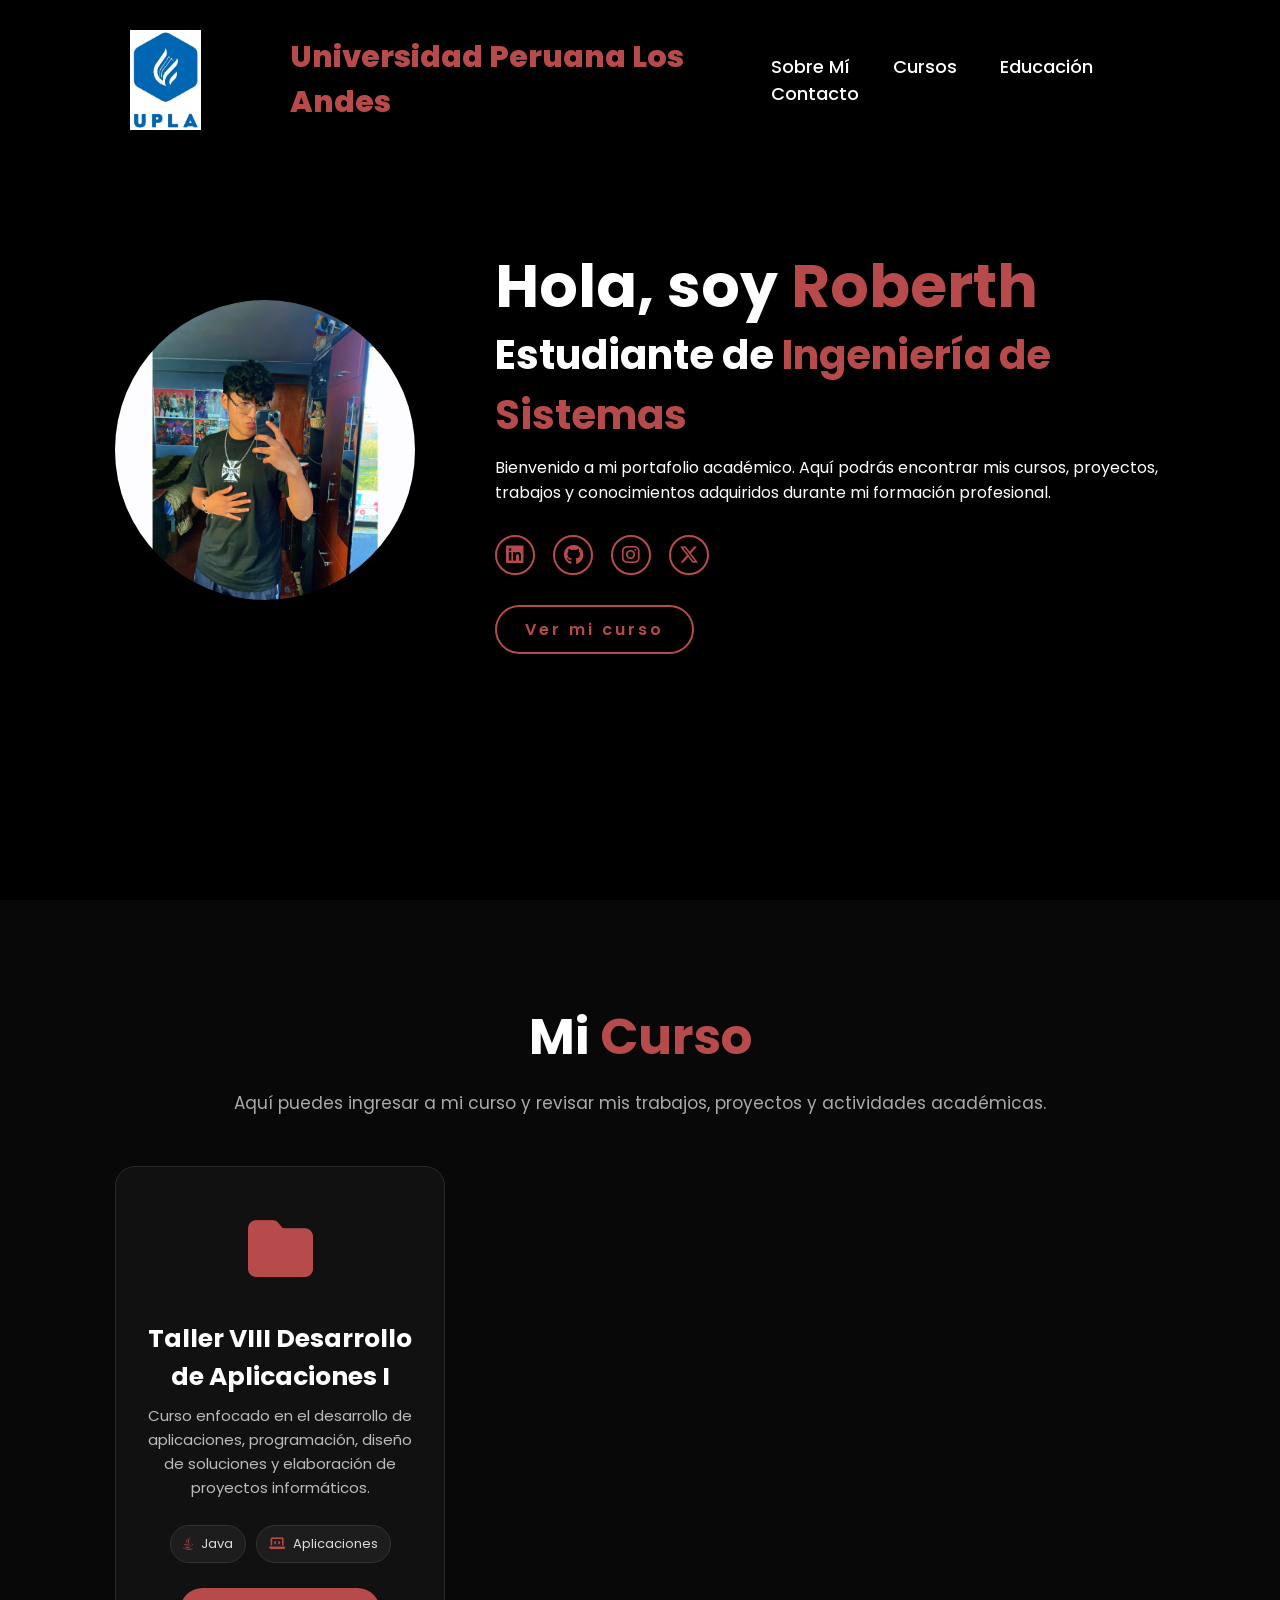
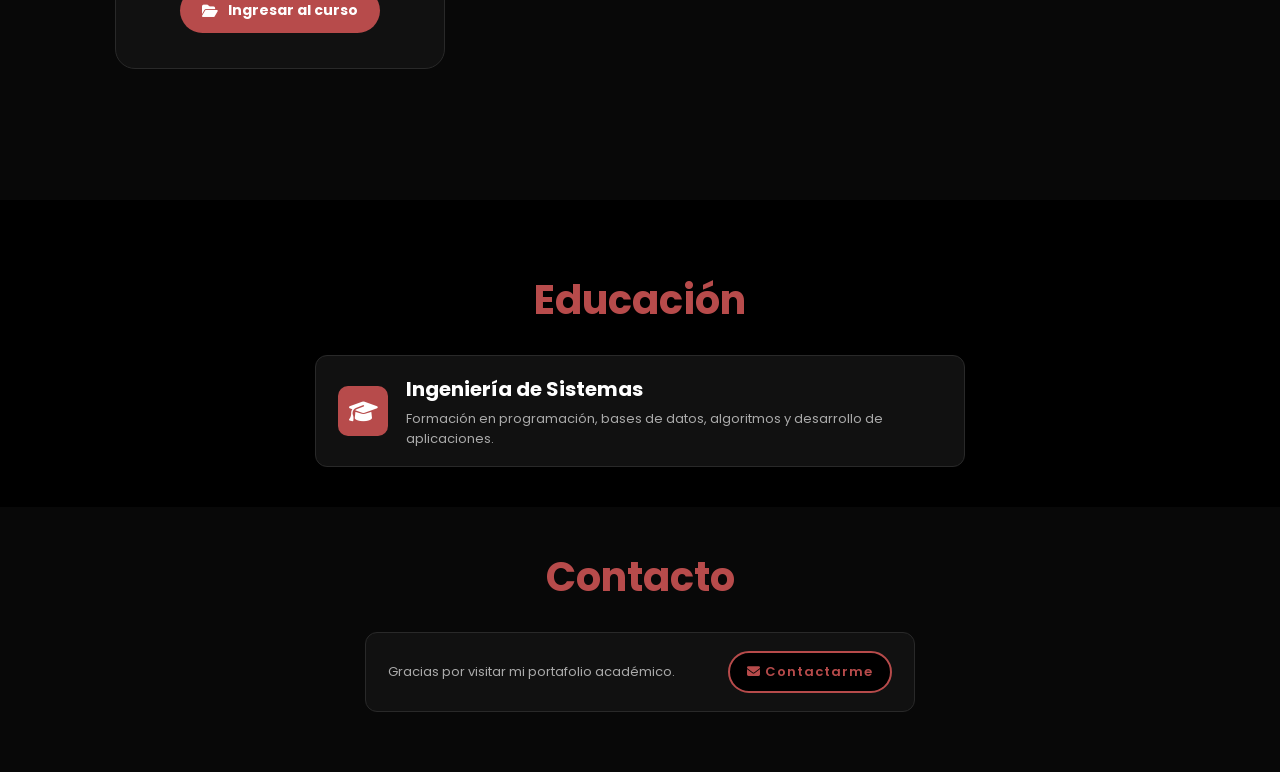
<file: index.html>
<!DOCTYPE html>
<html lang="es">

<head>
    <meta charset="UTF-8">
    <meta name="viewport" content="width=device-width, initial-scale=1.0">

    <!-- ICONOS -->
    <link rel="stylesheet"
        href="https://cdnjs.cloudflare.com/ajax/libs/font-awesome/6.5.2/css/all.min.css">

    <!-- ESTILOS -->
    <link rel="stylesheet" href="style.css">

    <title>Portafolio | Roberth</title>
</head>

<body>

    <!-- ================= HEADER ================= -->

    <header>

        <div class="logo-upla">
            <img src="imagenes/Upla.jpg" alt="Logo Universidad Peruana Los Andes">
        </div>

        <a href="#sobre-mi" class="logo">
            Universidad Peruana Los Andes
        </a>

        <nav>
            <a href="#sobre-mi">Sobre Mí</a>
            <a href="#cursos">Cursos</a>
            <a href="#education">Educación</a>
            <a href="#contact">Contacto</a>
        </nav>

    </header>


    <!-- ================= SOBRE MÍ ================= -->

    <section class="home" id="sobre-mi">

        <div class="home-img">
            <img src="./imagenes/foto1.jpeg" alt="Foto de Roberth">
        </div>

        <div class="home-content">

            <h1>
                Hola, soy <span>Roberth</span>
            </h1>

            <h3>
                Estudiante de
                <span>Ingeniería de Sistemas</span>
            </h3>

            <p>
                Bienvenido a mi portafolio académico. Aquí podrás encontrar
                mis cursos, proyectos, trabajos y conocimientos adquiridos
                durante mi formación profesional.
            </p>

            <div class="social-icons">

                <a href="#">
                    <i class="fa-brands fa-linkedin"></i>
                </a>

                <a href="#">
                    <i class="fa-brands fa-github"></i>
                </a>

                <a href="#">
                    <i class="fa-brands fa-instagram"></i>
                </a>

                <a href="#">
                    <i class="fa-brands fa-x-twitter"></i>
                </a>

            </div>

            <a href="#cursos" class="btn">
                Ver mi curso
            </a>

        </div>

    </section>


    <!-- ================================================= -->
    <!-- ==================== CURSOS ===================== -->
    <!-- ================================================= -->

    <section class="courses" id="cursos">

        <h2 class="section-title">
            Mi <span>Curso</span>
        </h2>

        <p class="section-description">
            Aquí puedes ingresar a mi curso y revisar
            mis trabajos, proyectos y actividades académicas.
        </p>


        <div class="courses-container">


            <!-- ========================================= -->
            <!-- TALLER VIII -->
            <!-- ========================================= -->

            <div class="course-card">

                <div class="folder-icon">
                    <i class="fa-solid fa-folder"></i>
                </div>

                <h3>
                    Taller VIII Desarrollo de Aplicaciones I
                </h3>

                <p>
                    Curso enfocado en el desarrollo de aplicaciones,
                    programación, diseño de soluciones y elaboración
                    de proyectos informáticos.
                </p>

                <div class="course-info">

                    <span>
                        <i class="fa-brands fa-java"></i>
                        Java
                    </span>

                    <span>
                        <i class="fa-solid fa-laptop-code"></i>
                        Aplicaciones
                    </span>

                </div>

                <a href="desarrollo-aplicaciones.html" class="course-btn">

                    <i class="fa-solid fa-folder-open"></i>

                    Ingresar al curso

                </a>

            </div>


        </div>

    </section>


    <!-- ================= EDUCACIÓN ================= -->

    <section class="education" id="education">

        <h2 class="section-title">
            <span>Educación</span>
        </h2>

        <div class="education-card">

            <div class="education-icon">
                <i class="fa-solid fa-graduation-cap"></i>
            </div>

            <div class="education-text">

                <h3>
                    Ingeniería de Sistemas
                </h3>

                <p>
                    Formación en programación, bases de datos,
                    algoritmos y desarrollo de aplicaciones.
                </p>

            </div>

        </div>

    </section>


    <!-- ================= CONTACTO ================= -->

    <section class="contact" id="contact">

        <h2 class="section-title">
            <span>Contacto</span>
        </h2>

        <div class="contact-container">

            <p>
                Gracias por visitar mi portafolio académico.
            </p>

            <a href="#" class="btn">
                <i class="fa-solid fa-envelope"></i>
                Contactarme
            </a>

        </div>

    </section>

</body>

</html>
</file>
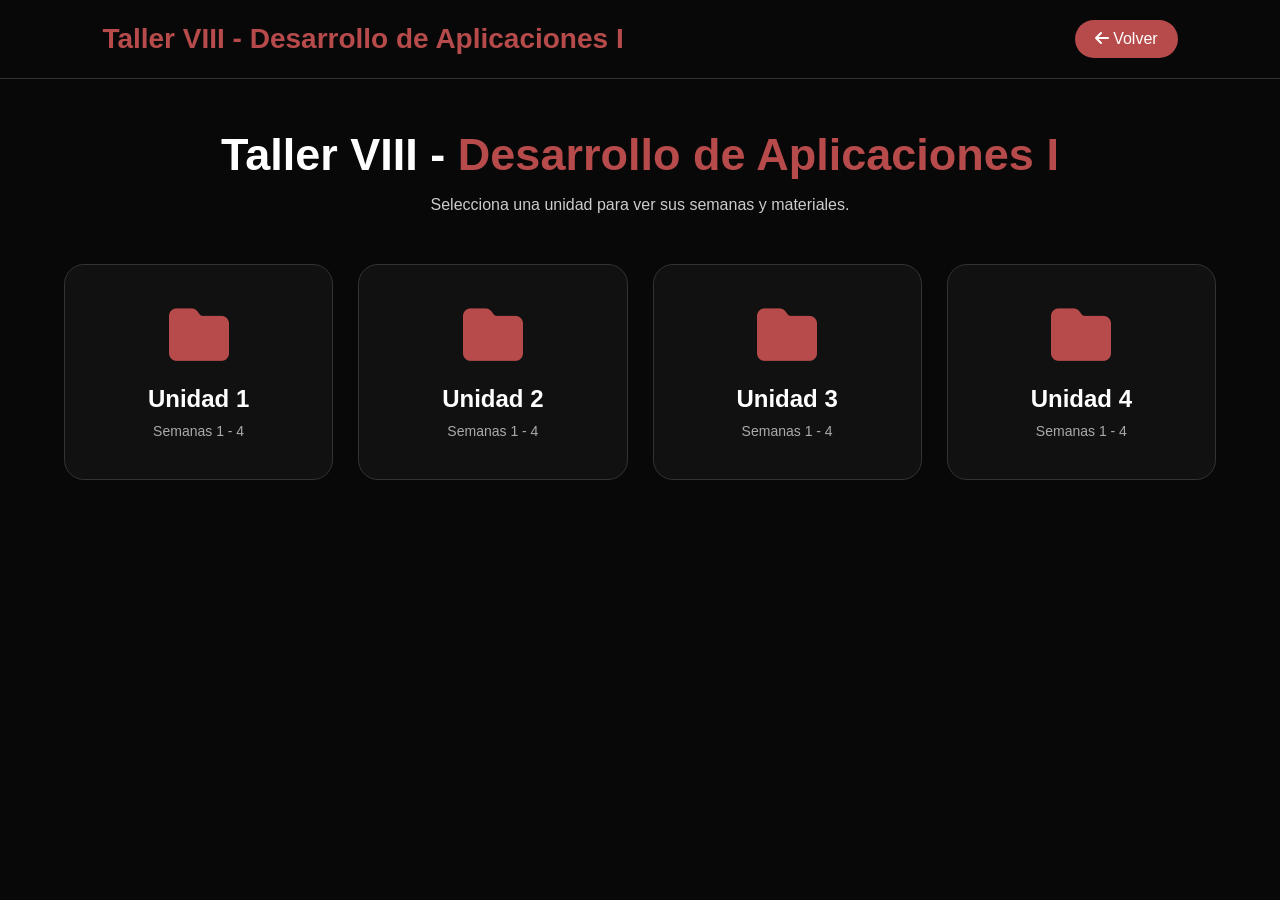
<file: desarrollo-aplicaciones.html>
<!DOCTYPE html>

<html lang="es">

<head>
    <meta charset="UTF-8">
    <meta name="viewport" content="width=device-width, initial-scale=1.0">


<link rel="stylesheet"
    href="https://cdnjs.cloudflare.com/ajax/libs/font-awesome/6.5.2/css/all.min.css">

<title>Taller VIII - Desarrollo de Aplicaciones I | Roberth</title>

<style>
    * {
        margin: 0;
        padding: 0;
        box-sizing: border-box;
        font-family: Arial, sans-serif;
    }

    body {
        background: #080808;
        color: white;
    }

    header {
        width: 100%;
        padding: 20px 8%;
        display: flex;
        align-items: center;
        justify-content: space-between;
        border-bottom: 1px solid #333;
    }

    .titulo {
        font-size: 28px;
        color: #b74b4b;
        font-weight: bold;
    }

    .volver {
        text-decoration: none;
        color: white;
        background: #b74b4b;
        padding: 10px 20px;
        border-radius: 20px;
        transition: 0.3s;
    }

    .volver:hover {
        background: white;
        color: #b74b4b;
    }

    .contenido {
        width: 90%;
        max-width: 1200px;
        margin: 50px auto;
    }

    .titulo-principal {
        text-align: center;
        font-size: 45px;
        margin-bottom: 15px;
    }

    .titulo-principal span {
        color: #b74b4b;
    }

    .descripcion {
        text-align: center;
        color: #ccc;
        margin-bottom: 50px;
    }

    .unidades {
        display: grid;
        grid-template-columns: repeat(4, 1fr);
        gap: 25px;
    }

    .unidad {
        background: #111;
        border: 1px solid #333;
        border-radius: 20px;
        padding: 40px 20px;
        text-align: center;
        cursor: pointer;
        transition: 0.3s;
    }

    .unidad:hover {
        transform: translateY(-8px);
        border-color: #b74b4b;
        box-shadow: 0 0 20px rgba(183, 75, 75, 0.3);
    }

    .unidad i {
        font-size: 60px;
        color: #b74b4b;
        margin-bottom: 20px;
    }

    .unidad h2 {
        margin-bottom: 10px;
    }

    .unidad p {
        color: #aaa;
        font-size: 14px;
    }

    @media(max-width: 900px) {
        .unidades {
            grid-template-columns: repeat(2, 1fr);
        }
    }

    @media(max-width: 600px) {
        .unidades {
            grid-template-columns: 1fr;
        }

        .titulo-principal {
            font-size: 35px;
        }

        .titulo {
            font-size: 20px;
        }
    }
</style>


</head>

<body>

<header>


<div class="titulo">
    Taller VIII - Desarrollo de Aplicaciones I
</div>

<!-- REGRESA A TU ARCHIVO PRINCIPAL -->
<a href="index.html" class="volver">
    <i class="fa-solid fa-arrow-left"></i>
    Volver
</a>


</header>

<div class="contenido">


<h1 class="titulo-principal">
    Taller VIII -
    <span>Desarrollo de Aplicaciones I</span>
</h1>

<p class="descripcion">
    Selecciona una unidad para ver sus semanas y materiales.
</p>


<div class="unidades">

    <!-- UNIDAD 1 -->

    <div class="unidad" onclick="abrirUnidad(1)">

        <i class="fa-solid fa-folder"></i>

        <h2>Unidad 1</h2>

        <p>Semanas 1 - 4</p>

    </div>


    <!-- UNIDAD 2 -->

    <div class="unidad" onclick="abrirUnidad(2)">

        <i class="fa-solid fa-folder"></i>

        <h2>Unidad 2</h2>

        <p>Semanas 1 - 4</p>

    </div>


    <!-- UNIDAD 3 -->

    <div class="unidad" onclick="abrirUnidad(3)">

        <i class="fa-solid fa-folder"></i>

        <h2>Unidad 3</h2>

        <p>Semanas 1 - 4</p>

    </div>


    <!-- UNIDAD 4 -->

    <div class="unidad" onclick="abrirUnidad(4)">

        <i class="fa-solid fa-folder"></i>

        <h2>Unidad 4</h2>

        <p>Semanas 1 - 4</p>

    </div>

</div>


</div>

<script>

function abrirUnidad(numero) {

    window.location.href =
        "unidad-taller.html?unidad=" + numero;

}

</script>

</body>
</html>
</file>
<file: style.css>
@import url('https://fonts.googleapis.com/css2?family=Poppins:wght@100;200;300;400;500;600&display=swap');

* {
    margin: 0;
    padding: 0;
    box-sizing: border-box;
    text-decoration: none;
    border: none;
    outline: none;
    font-family: 'Poppins', sans-serif;
}

html {
    font-size: 62.5%;
}

body {
    width: 100%;
    min-height: 100vh;
    overflow-x: hidden;
    background-color: black;
    color: white;
}


/* ================= HEADER ================= */

header {
    margin-top: 20px;
    position: fixed;
    top: 0;
    left: 0;
    width: 100%;
    padding: 1rem 9%;
    background-color: transparent;
    filter: drop-shadow(10px);
    display: flex;
    justify-content: space-between;
    align-items: center;
    z-index: 100;
}

.logo-upla {
    display: flex;
    align-items: center;
    margin-right: 15px;
}

.logo-upla img {
    width: 100px;
    height: 100px;
    object-fit: contain;
    display: block;
}

.logo {
    margin-right: auto;
    margin-left: 60px;
    font-size: 3rem;
    color: #b74b4b;
    font-weight: 800;
    cursor: pointer;
    transition: 0.5s ease;
}

.logo:hover {
    transform: scale(1.1);
}

nav a {
    font-size: 1.8rem;
    color: white;
    margin-left: 4rem;
    font-weight: 500;
    transition: 0.3s ease;
    border-bottom: 3px solid transparent;
}

nav a:hover,
nav a.active {
    color: #b74b4b;
    border-bottom: 3px solid #b74b4b;
}


/* ================= MENU RESPONSIVE ================= */

@media (max-width: 995px) {

    nav {
        position: absolute;
        display: none;
        top: 0;
        right: 0;
        width: 40%;
        border-left: 3px solid #b74b4b;
        border-bottom: 3px solid #b74b4b;
        border-bottom-left-radius: 2rem;
        padding: 1rem;
        background-color: #161616;
        border-top: 0.1rem solid rgba(0, 0, 0, 0.1);
    }

    nav.active {
        display: block;
    }

    nav a {
        display: block;
        font-size: 2rem;
        margin: 3rem 0;
    }

    nav a:hover,
    nav a.active {
        padding: 1rem;
        border-radius: 0.5rem;
        border-bottom: 0.5rem solid #b74b4b;
    }
}


/* ================= SECCIONES ================= */

section {
    min-height: 100vh;
    padding: 5rem 9% 5rem;
}


/* ================= SOBRE MÍ ================= */

.home {
    display: flex;
    justify-content: center;
    align-items: center;
    gap: 8rem;
    background-color: black;
}

.home .home-content h1 {
    font-size: 6rem;
    font-weight: 700;
    line-height: 1.3;
}

span {
    color: #b74b4b;
}

.home-content h3 {
    font-size: 4rem;
    margin-bottom: 1rem;
    font-weight: 700;
}

.home-content p {
    font-size: 1.6rem;
}

.home-img {
    display: flex;
    justify-content: center;
    align-items: center;
}

.home-img img {
    width: 300px;
    height: 300px;
    object-fit: cover;
    border-radius: 50%;
    display: block;
    opacity: 1;
    visibility: visible;
}

.home-img img:hover {
    transform: scale(1.02);
}


/* ================= REDES SOCIALES ================= */

.social-icons a {
    display: inline-flex;
    justify-content: center;
    align-items: center;
    width: 4rem;
    height: 4rem;
    background-color: transparent;
    border: 0.2rem solid #b74b4b;
    font-size: 2rem;
    border-radius: 50%;
    margin: 3rem 1.5rem 3rem 0;
    transition: 0.3s ease;
    color: #b74b4b;
}

.social-icons a:hover {
    color: black;
    transform: scale(1.3) translateY(-5px);
    background-color: #b74b4b;
    box-shadow: 0 0 25px #b74b4b;
}


/* ================= BOTÓN ================= */

.btn {
    display: inline-block;
    padding: 1rem 2.8rem;
    background-color: black;
    border-radius: 4rem;
    font-size: 1.6rem;
    color: #b74b4b;
    letter-spacing: 0.3rem;
    font-weight: 600;
    border: 2px solid #b74b4b;
    transition: 0.3s ease;
    cursor: pointer;
}

.btn:hover {
    transform: scale3d(1.03);
    background-color: #b74b4b;
    color: black;
    box-shadow: 0 0 25px #b74b4b;
}


/* ================= TEXTO ANIMADO ================= */

.typing-text {
    font-size: 34px;
    font-weight: 600;
    min-width: 280px;
}

.typing-text span {
    position: relative;
}

.typing-text span::before {
    content: "software Developer";
    color: #b74b4b;
    animation: words 20s infinite;
}

.typing-text span::after {
    content: "";
    background-color: black;
    position: absolute;
    width: calc(100% + 8px);
    height: 100%;
    border-left: 3px solid black;
    right: -8px;
    animation: cursor 0.6s infinite;
}

@keyframes cursor {
    to {
        border-left: 3px solid #b74b4b;
    }
}

@keyframes words {

    0%,
    20% {
        content: "Web Developer";
    }

    21%,
    40% {
        content: "Developer";
    }

    41%,
    60% {
        content: "Web Designer";
    }

    61%,
    80% {
        content: "Youtuber";
    }

    81%,
    100% {
        content: "Script Writer";
    }
}


/* ================= RESPONSIVE SOBRE MÍ ================= */

@media (max-width: 1000px) {

    .home {
        gap: 4rem;
    }
}

@media (max-width: 995px) {

    .home {
        flex-direction: column;
        margin: 5rem 4rem;
    }

    .home .home-content h3 {
        font-size: 2.5rem;
    }

    .home-content h1 {
        font-size: 5rem;
    }

    .home-img img {
        width: 70vw;
        height: 70vw;
        margin-top: 4rem;
    }
}


/* ================================================= */
/* ==================== CURSOS ===================== */
/* ================================================= */

.courses {
    min-height: 100vh;
    padding: 100px 9% 60px;
    background: #080808;
}

.section-title {
    text-align: center;
    font-size: 50px;
    margin-bottom: 15px;
}

.section-title span {
    color: #b74b4b;
}

.section-description {
    text-align: center;
    color: #aaa;
    font-size: 17px;
    margin-bottom: 50px;
}


/* ================= CONTENEDOR ================= */

.courses-container {
    display: grid;
    grid-template-columns: repeat(3, 1fr);
    gap: 30px;
    max-width: 1200px;
    margin: auto;
}


/* ================= TARJETAS ================= */

.course-card {
    background: #111;
    border: 1px solid #292929;
    border-radius: 20px;
    padding: 35px 30px;
    text-align: center;
    transition: 0.4s ease;
    position: relative;
    overflow: hidden;
}

.course-card:hover {
    transform: translateY(-12px);
    border-color: #b74b4b;
    box-shadow: 0 0 30px rgba(183, 75, 75, 0.25);
}


/* ================= ICONO CARPETA ================= */

.folder-icon {
    font-size: 65px;
    color: #b74b4b;
    margin-bottom: 20px;
    transition: 0.4s;
}

.course-card:hover .folder-icon {
    transform: scale(1.1);
}


/* ================= TÍTULO ================= */

.course-card h3 {
    font-size: 25px;
    margin-bottom: 8px;
    color: white;
}

.course-card h4 {
    color: #b74b4b;
    font-size: 17px;
    margin-bottom: 18px;
}


/* ================= DESCRIPCIÓN ================= */

.course-card p {
    color: #bbb;
    line-height: 1.6;
    font-size: 15px;
    min-height: 75px;
}


/* ================= INFORMACIÓN ================= */

.course-info {
    display: flex;
    justify-content: center;
    gap: 10px;
    flex-wrap: wrap;
    margin: 25px 0;
}

.course-info span {
    background: #1d1d1d;
    border: 1px solid #333;
    padding: 8px 12px;
    border-radius: 20px;
    color: #ddd;
    font-size: 13px;
}

.course-info i {
    color: #b74b4b;
    margin-right: 5px;
}


/* ================= BOTÓN CURSO ================= */

.course-btn {
    display: inline-flex;
    align-items: center;
    justify-content: center;
    gap: 10px;
    padding: 12px 22px;
    background: #b74b4b;
    color: white;
    border-radius: 25px;
    text-decoration: none;
    font-size: 14px;
    font-weight: bold;
    transition: 0.3s;
}

.course-btn:hover {
    background: white;
    color: #b74b4b;
    transform: scale(1.05);
}


/* ================================================= */
/* ==================== EDUCACIÓN ================== */
/* ================================================= */

.education {
    min-height: auto;
    padding: 70px 9% 40px;
    background: black;
}

.education .section-title {
    font-size: 40px;
    margin-bottom: 25px;
}

.education-card {
    width: 100%;
    max-width: 650px;
    margin: 0 auto;

    display: flex;
    align-items: center;
    gap: 18px;

    padding: 18px 22px;

    background: #111;
    border: 1px solid #292929;
    border-radius: 12px;

    transition: 0.3s ease;
}

.education-card:hover {
    border-color: #b74b4b;
    transform: translateY(-3px);
}

.education-icon {
    width: 50px;
    height: 50px;
    min-width: 50px;

    display: flex;
    align-items: center;
    justify-content: center;

    background: #b74b4b;
    border-radius: 10px;
}

.education-icon i {
    font-size: 23px;
    color: white;
}

.education-card h3 {
    font-size: 20px;
    margin-bottom: 5px;
    color: white;
}

.education-card p {
    font-size: 13px;
    line-height: 1.5;
    color: #aaa;
    margin: 0;
}


/* ================================================= */
/* ==================== CONTACTO =================== */
/* ================================================= */

.contact {
    min-height: auto;
    padding: 40px 9% 60px;
    background: #080808;
}

.contact .section-title {
    font-size: 40px;
    margin-bottom: 25px;
}

.contact-container {
    width: 100%;
    max-width: 550px;
    margin: 0 auto;

    display: flex;
    align-items: center;
    justify-content: space-between;
    gap: 20px;

    padding: 18px 22px;

    background: #111;
    border: 1px solid #292929;
    border-radius: 12px;
}

.contact-container p {
    color: #aaa;
    font-size: 13px;
    margin: 0;
}

.contact-container .btn {
    padding: 9px 17px;
    font-size: 13px;
    letter-spacing: 0.1rem;
    white-space: nowrap;
}


/* ================= RESPONSIVE CURSOS ================= */

@media (max-width: 950px) {

    .courses-container {
        grid-template-columns: 1fr 1fr;
    }
}

@media (max-width: 650px) {

    .courses {
        padding: 80px 5%;
    }

    .section-title {
        font-size: 38px;
    }

    .courses-container {
        grid-template-columns: 1fr;
    }

    .course-card {
        padding: 30px 20px;
    }

    /* EDUCACIÓN EN CELULAR */

    .education {
        padding: 60px 5% 30px;
    }

    .education-card {
        padding: 16px;
    }

    .education-card h3 {
        font-size: 17px;
    }

    .education-card p {
        font-size: 12px;
    }

    /* CONTACTO EN CELULAR */

    .contact {
        padding: 30px 5% 50px;
    }

    .contact-container {
        flex-direction: column;
        text-align: center;
        padding: 18px;
    }
}
</file>
